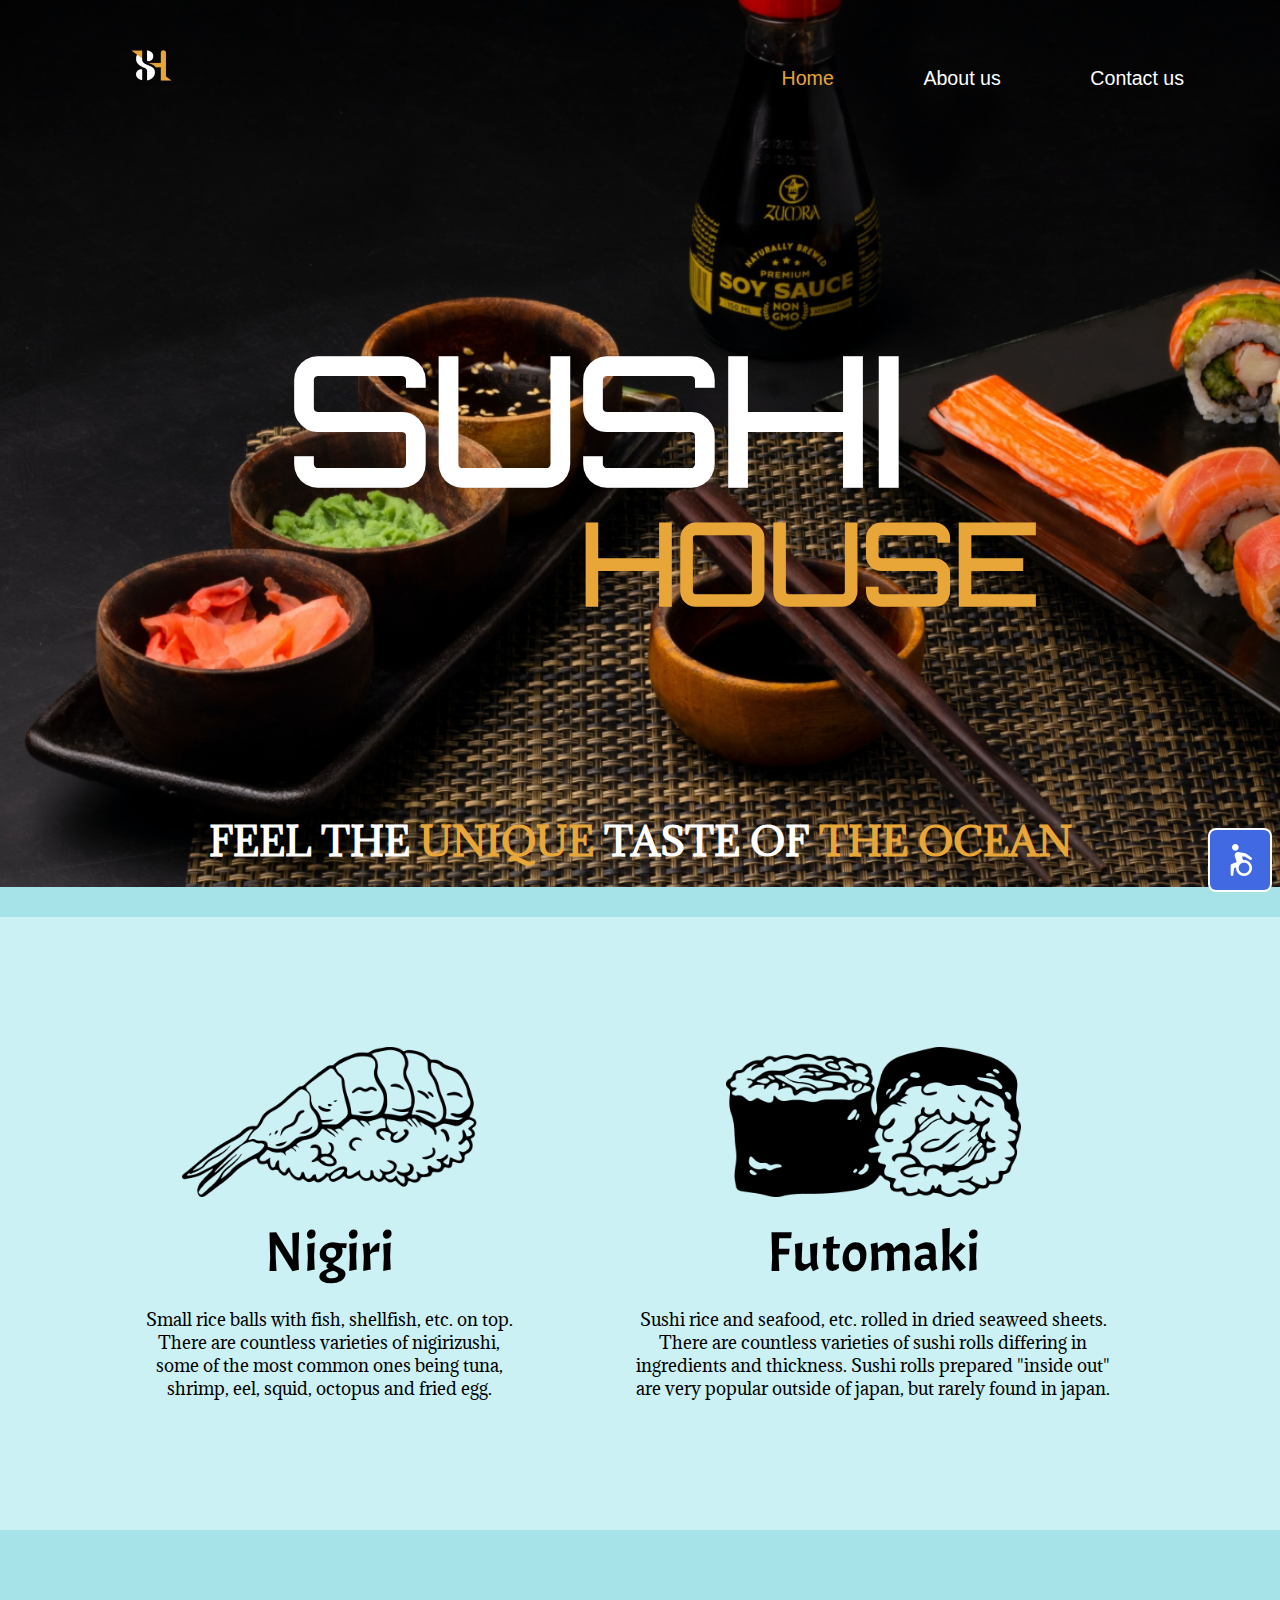
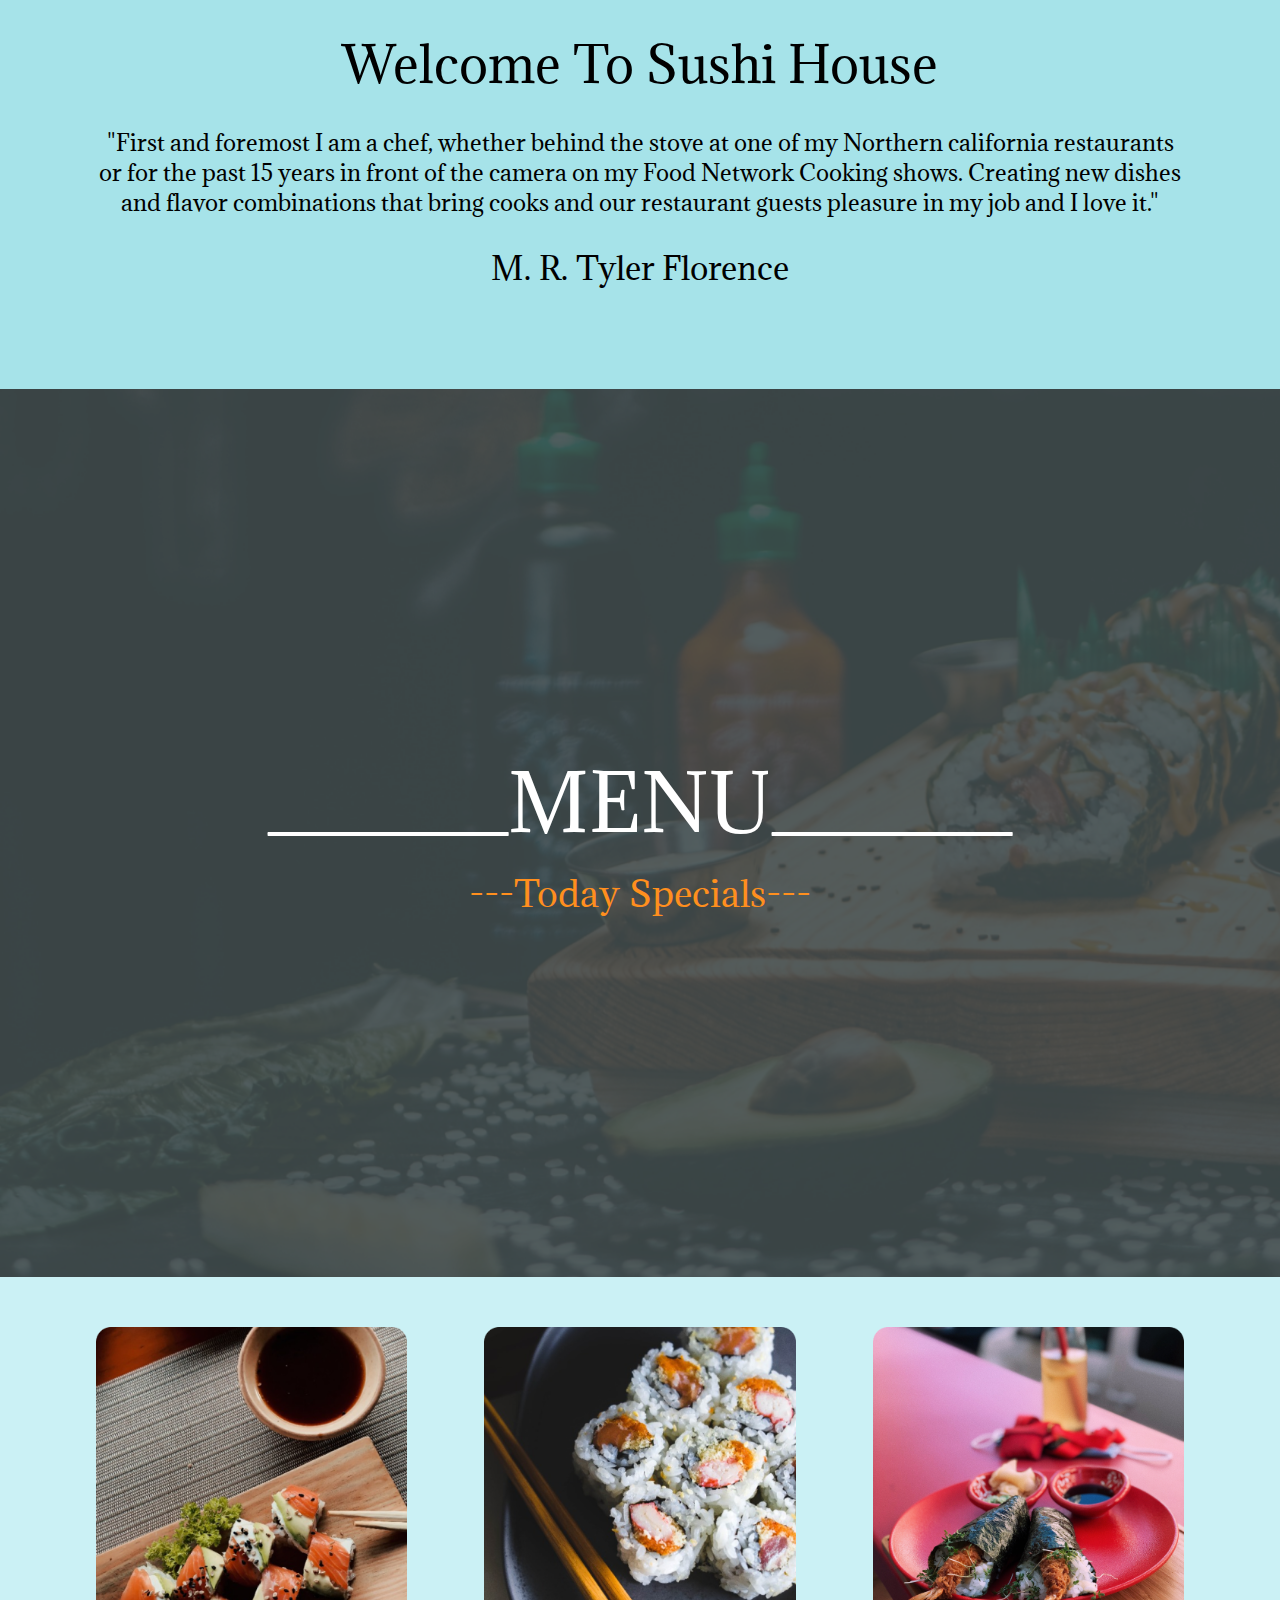
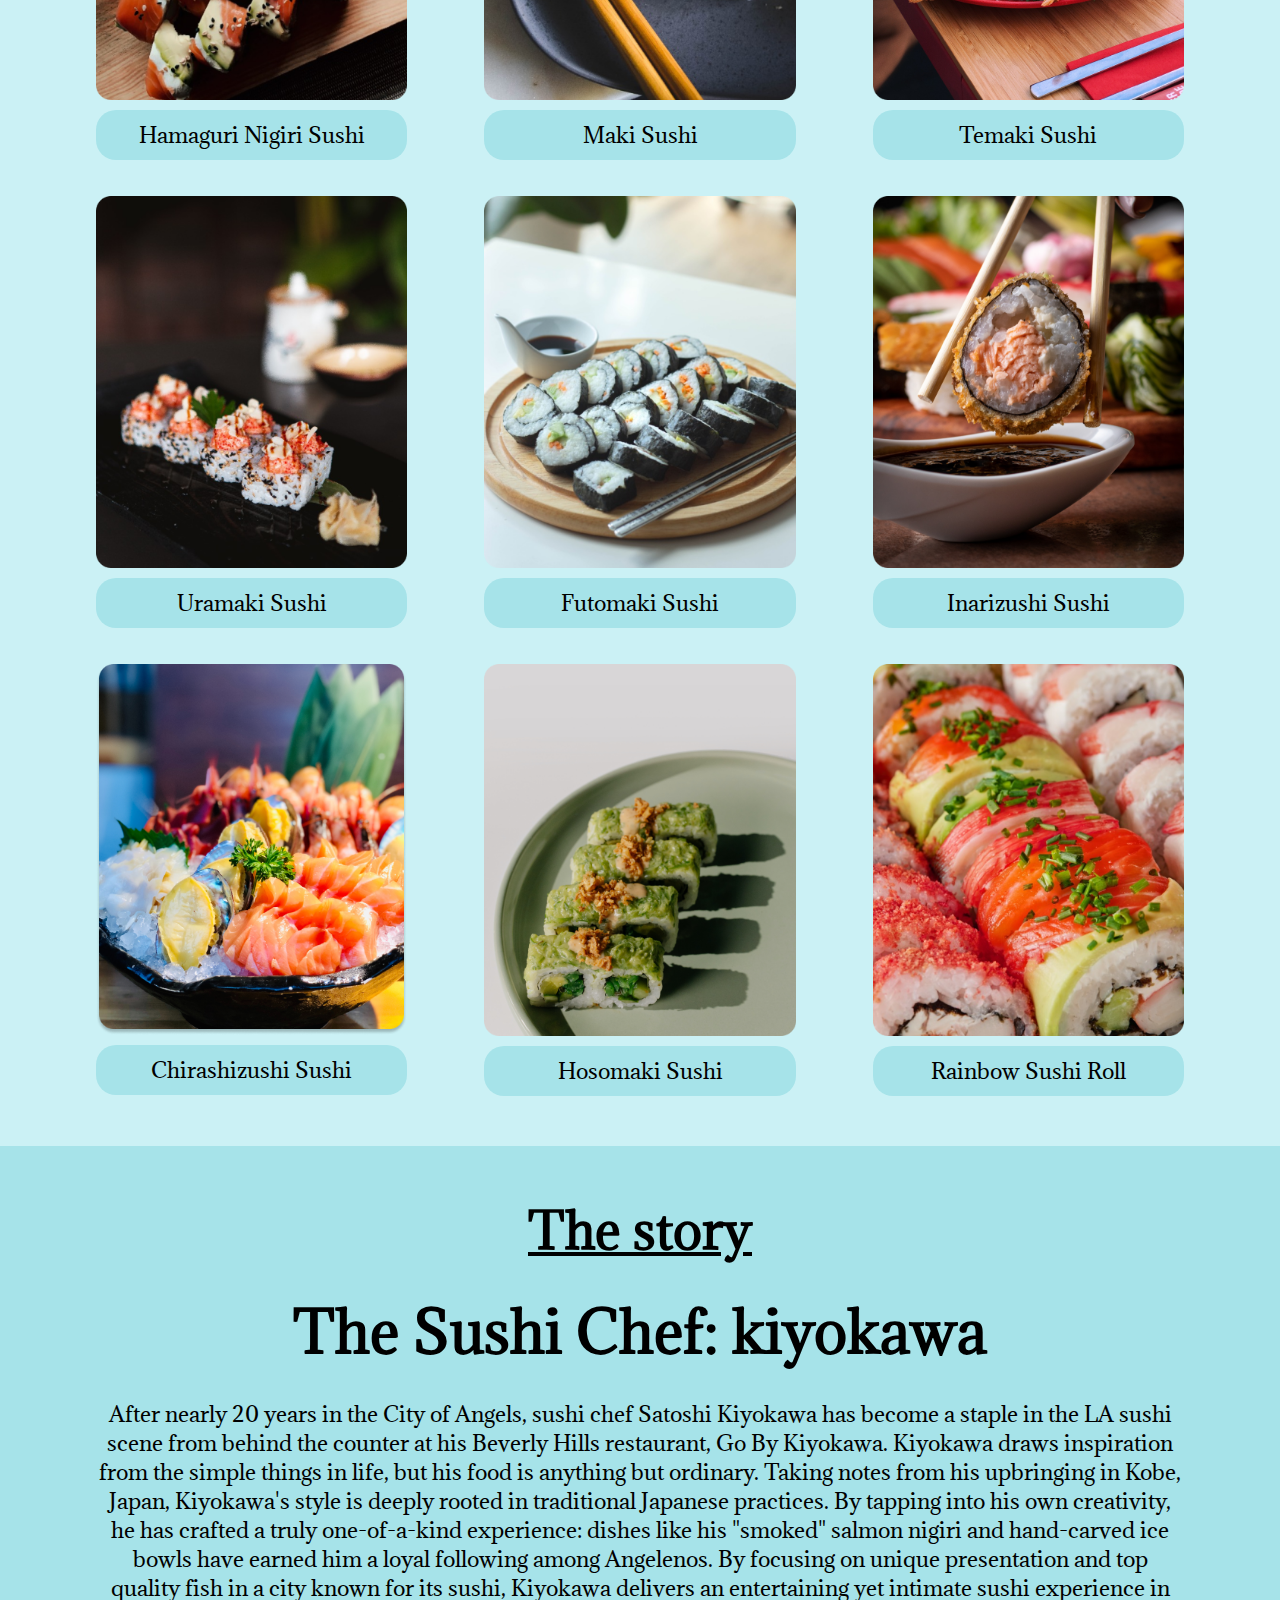
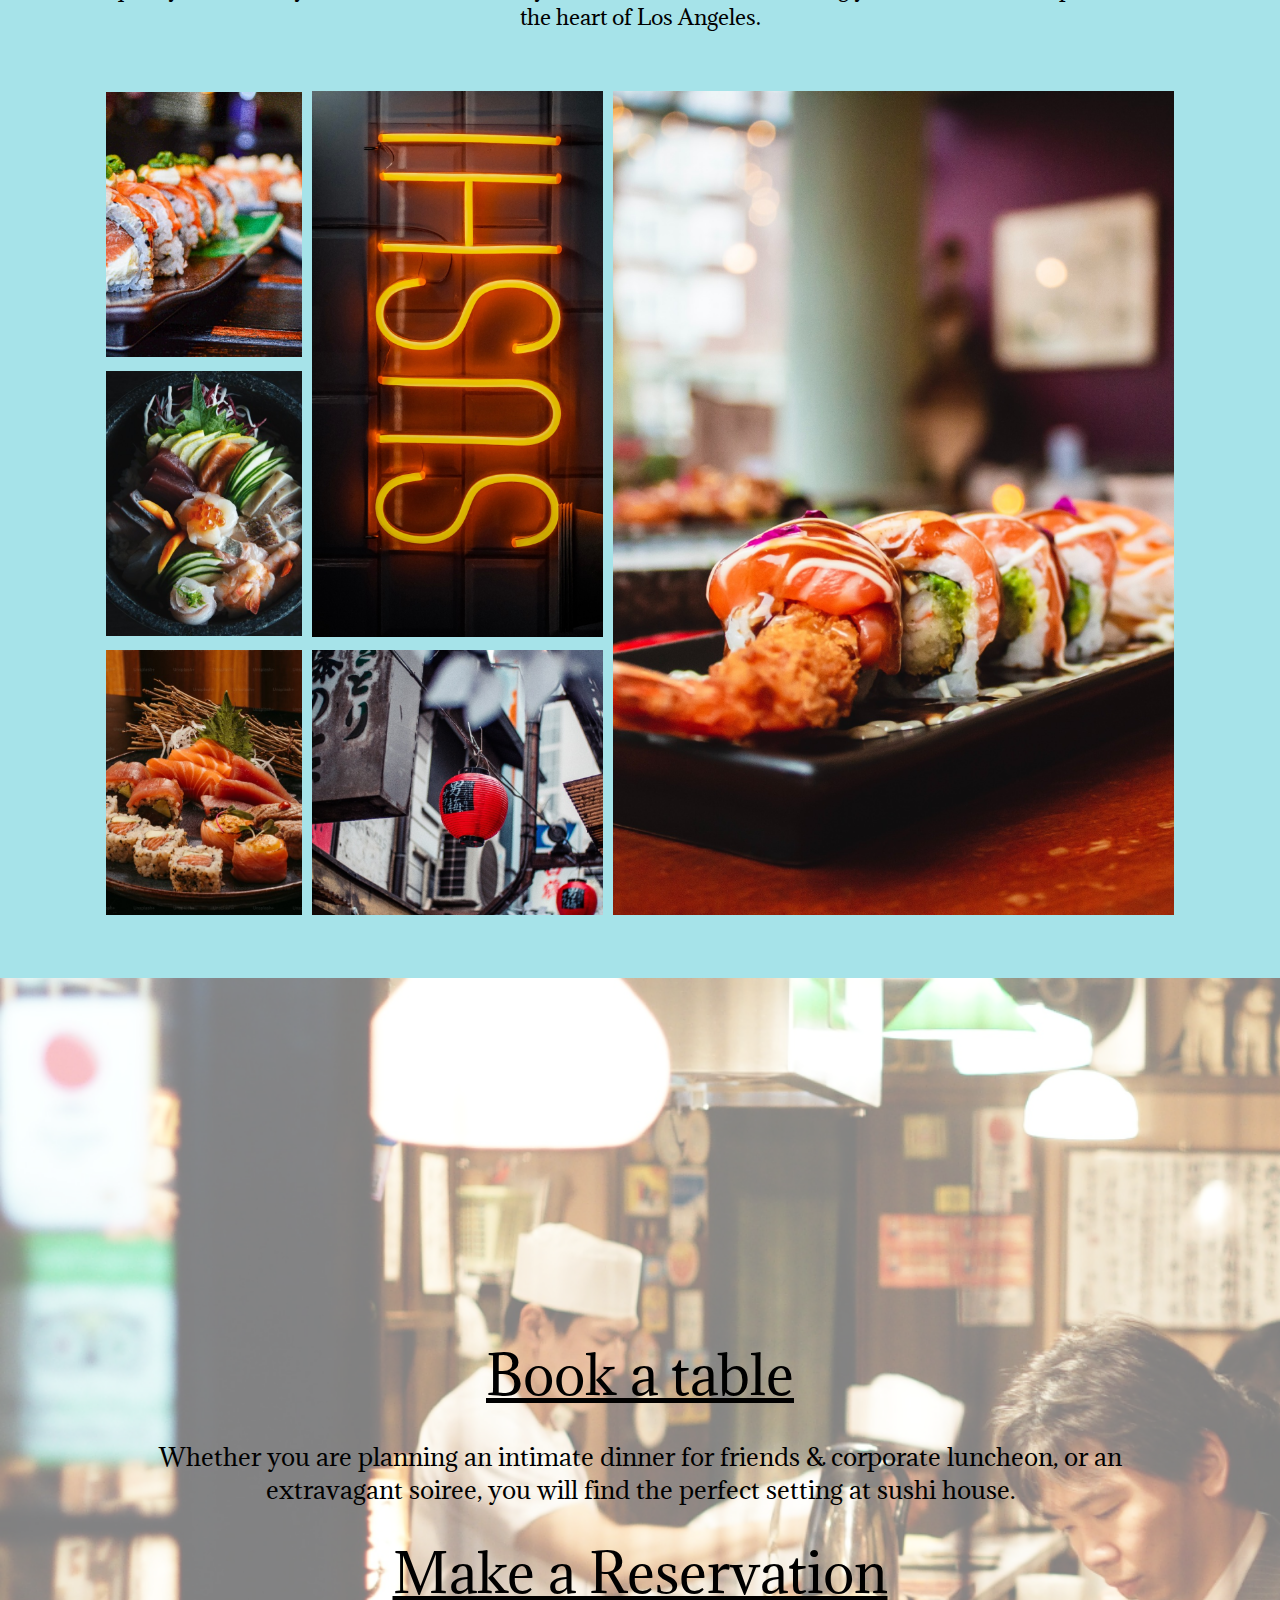
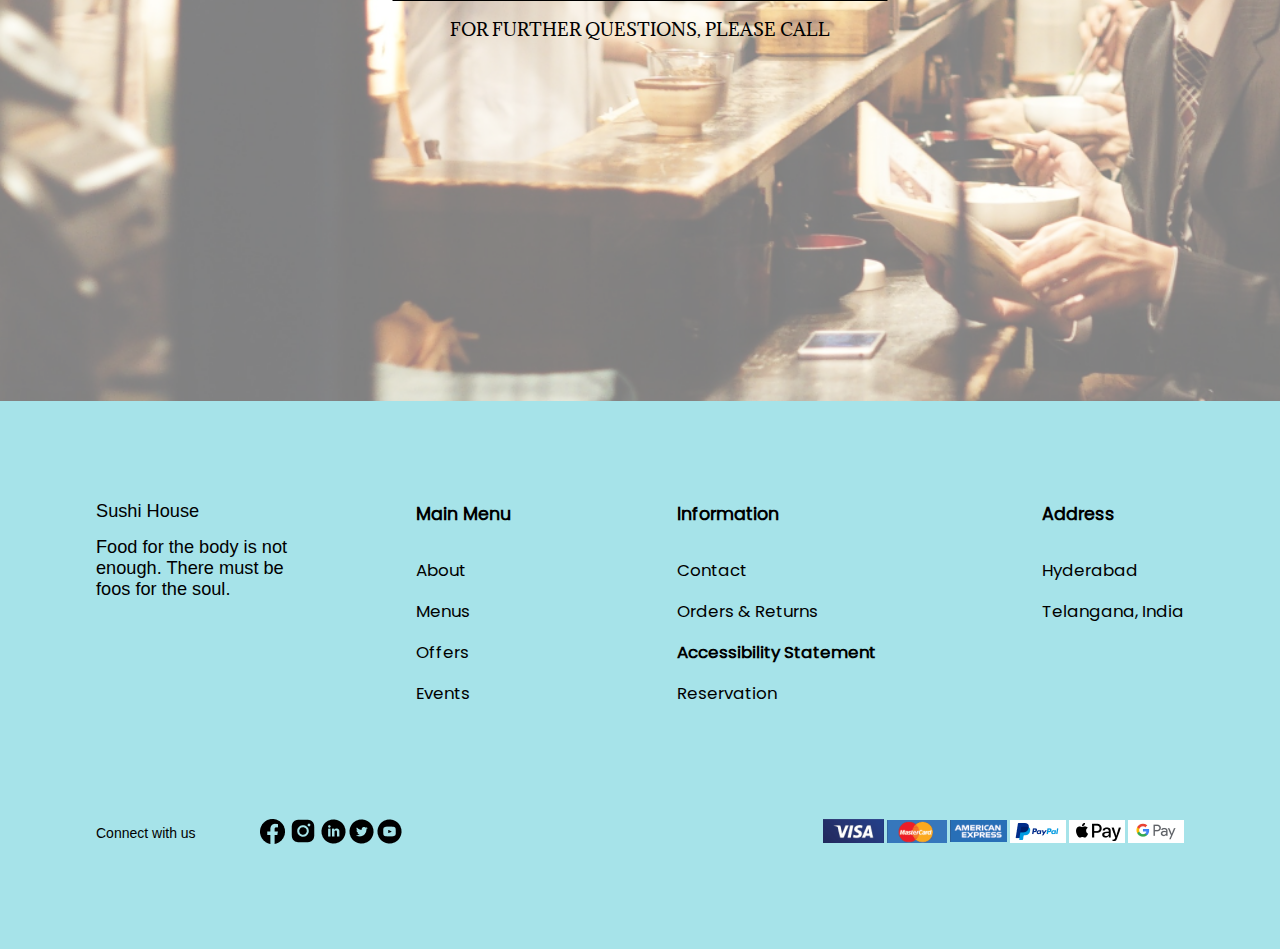
<file: html/index.html>
<!DOCTYPE html>
<html lang="en">
<head>
  <meta charset="UTF-8">
  <meta name="viewport" content="width=device-width, initial-scale=1.0">
  <title>Home</title>
  <link rel="stylesheet" href="../styles/reset.css">
  <script>
    nagishli_config = {
      // צבע התוסף - האפשרויות הן Blue (כחול), Red (אדום), Green (ירוק), Purple (סגול), Pink (ורוד), Yellow (צהוב), Gray (אפור), Orange (כתום), Brown (חום), Turquoise (טורקיז) ו-Black (שחור)
      color: "blue",
      // שפת התוסף, he - עברית, en - אנגלית
      language: "he"
    };
  </script>
  <script src="../js/nagishli_beta.js" charset="utf-8" defer></script>
  <link rel="stylesheet" href="../styles/index.css">
</head>
<body>

    <header class="header">
      <div class="header__inner container">
        <nav class="nav">
          <ul class="nav__menu">
            <li class="nav__item">
              <a class="nav__link" href="./index.html">
                  <img class="nav__logo" src="../images/additional/logo.png" alt="Logo">
              </a>
            </li>
            <li class="nav__item">
              <a class="nav__link active" href="./index.html">Home</a>
            </li>
            <li class="nav__item">
              <a class="nav__link" href="./aboutus.html">About us</a>
            </li>
            <li class="nav__item">
              <a class="nav__link" href="./contactus.html">Contact us</a>
            </li>
          </ul>
        </nav>
        <div class="header__title-wrapper">
          <h1 class="header__title-heading">SUSHI</h1>
          <h1 class="header__title-heading">HOUSE</h1>
        </div>
        <h2 class="header__subheading">FEEL THE <span class="header__subheading-colorized">UNIQUE</span> TASTE OF <span class="header__subheading-colorized">THE OCEAN</span></h2>
      </div>
    </header>

    <aside class="aside-sushi">
      <section class="aside-sushi__info">
        <ul class="aside-sushi__list container">
          <li class="aside-sushi__item">
            <img class="aside-sushi__item-image" src="../images/aside/nigiri.png" alt="Nigiri" draggable="false">
            <h3 class="aside-sushi__item-title">Nigiri</h3>
            <p class="aside-sushi__item-description">
              Small rice balls with fish, shellfish, etc. on top.
  There are countless varieties of nigirizushi, some of 
  the most common ones being tuna, shrimp, eel, 
  squid, octopus and fried egg.
            </p>
          </li>
          <li class="aside-sushi__item">
            <img class="aside-sushi__item-image" src="../images/aside/futomaki.png" alt="Futomaki" draggable="false">
            <h3 class="aside-sushi__item-title">Futomaki</h3>
            <p class="aside-sushi__item-description">
              Sushi rice and seafood, etc. rolled in dried seaweed 
  sheets. There are countless varieties of sushi rolls 
  differing in ingredients and thickness. Sushi rolls
   prepared "inside out" are very popular outside of 
  japan, but rarely found in japan.
            </p>
          </li>
        </ul>
      </section>
      <section class="aside-sushi__welcome">
        <div class="aside-sushi__welcome-card container">
          <h3 class="aside-sushi__welcome-title">Welcome To Sushi House </h3>
          <p class="aside-sushi__welcome-text">"First and foremost I am a chef, whether behind the stove at one of my Northern california restaurants or for
            the past 15 years in front of the camera on my Food Network Cooking shows. Creating new dishes and flavor
             combinations that bring cooks and our restaurant guests pleasure in my job and I love it."</p>
          <span class="aside-sushi__welcome-author">M. R.  Tyler Florence</span>
        </div>
      </section>
    </aside>
  <main class="main">
    <section class="main__menu">
      <div class="main__menu-bg">
        <h2 class="main__heading">_____MENU_____</h2>
        <h4 class="main__subheading">---Today Specials---</h4>
      </div>
    </section>
    <section class="main__products container">
      <ul class="main__list">
        <li class="main__item">
          <img class="main__img" draggable="false" src="../images/products/hamaguri_nigiri.png" alt="Hamaguri Nigiri">
          <span class="main__title">Hamaguri Nigiri Sushi</span>
        </li>
        <li class="main__item">
          <img class="main__img" draggable="false" src="../images/products/maki.png" alt="Maki Sushi">
          <span class="main__title">Maki Sushi</span>
        </li>
        <li class="main__item">
          <img class="main__img" draggable="false" src="../images/products/temaki.png" alt="Temaki">
          <span class="main__title">Temaki Sushi</span>
        </li>
        <li class="main__item">
          <img class="main__img" draggable="false" src="../images/products/uramaki.png" alt="Uromaki">
          <span class="main__title">Uramaki Sushi</span>
        </li>
        <li class="main__item">
          <img class="main__img" draggable="false" src="../images/products/futomaki.png" alt="Futomaki">
          <span class="main__title">Futomaki Sushi</span>
        </li>
        <li class="main__item">
          <img class="main__img" draggable="false" src="../images/products/inarizushi.png" alt="Inarizushi">
          <span class="main__title">Inarizushi Sushi</span>
        </li>
        <li class="main__item">
          <img class="main__img" draggable="false" src="../images/products/chirashizushi.png" alt="Chirashizushi">
          <span class="main__title">Chirashizushi Sushi</span>
        </li>
        <li class="main__item">
          <img class="main__img" draggable="false" src="../images/products/hosomaki.png" alt="Hosomaki">
          <span class="main__title">Hosomaki Sushi</span>
        </li>
        <li class="main__item">
          <img class="main__img" draggable="false" src="../images/products/rainbow.png" alt="Rainbow">
          <span class="main__title">Rainbow Sushi Roll</span>
        </li>
      </ul>
    </section>
  </main>
  <article class="article">
    <section class="article__text-wrapper container">
      <h4 class="article__heading">The story</h4>
      <h3 class="article__subheading">The Sushi Chef: kiyokawa</h3>
      <p class="article__description">After nearly 20 years in the City of Angels, sushi chef Satoshi Kiyokawa has become a staple in the LA sushi scene 
        from behind the counter at his Beverly Hills restaurant, Go By Kiyokawa. Kiyokawa draws inspiration from the simple 
        things in life, but his food is anything but ordinary. Taking notes from his upbringing in Kobe, Japan, Kiyokawa's style is 
        deeply rooted in traditional  Japanese practices. By tapping into his own creativity, he has crafted a truly one-of-a-kind 
        experience: dishes like his "smoked" salmon nigiri and hand-carved ice bowls have earned him a loyal following among
         Angelenos. By focusing on unique presentation and top quality fish in a city known for its sushi, Kiyokawa delivers an 
        entertaining yet intimate sushi experience in the heart of Los Angeles.</p>
    </section>
    <section class="article__images-wrapper container">
      <table class="article__table">
        <tr class="article__table-row">
          <td class="article__table-td">
            <img src="../images/table/pic1.png" alt="Picture1">
          </td>
          <td rowspan="2" class="article__table-td">
            <img src="../images/table/pic4.png" alt="Picture4">
          </td>
          <td rowspan="3" class="article__table-td">
            <img src="../images/table/pic6.png" alt="Picture6">
          </td>
        </tr>
        <tr class="article__table-row">
          <td class="article__table-td">
            <img src="../images/table/pic2.png" alt="Picture2">
          </td>
        </tr>
        <tr class="article__table-row">
          <td class="article__table-td">
            <img src="../images/table/pic3.png" alt="Picture3">
          </td>
          <td class="article__table-td">
            <img src="../images/table/pic5.png" alt="Picture5">
          </td>
        </tr>
      </table>
    </section>
  </article>
  <aside class="aside-booking">
    <div class="aside-booking__bg">
      <div class="aside-booking__wrapper container">
        <section class="aside-booking__book">
          <a class="aside-booking__book-link">Book a table</a>
          <p class="aside-booking__book-description">Whether you are planning an intimate dinner for friends & corporate luncheon, or an extravagant 
            soiree, you will find the perfect setting at sushi house.</p>
        </section>
        <section class="aside-booking__reserve">
          <a class="aside-booking__reserve-link">Make a Reservation</a>
          <span class="aside-booking__reserve-additional-text">FOR FURTHER QUESTIONS, PLEASE CALL</span>
        </section>
      </div>
    </div>
  </aside>
  <footer class="footer">
    <div class="footer__wrapper container">
      <section class="footer__main">
        <div class="footer__main-text-wrapper">
          <span class="footer__main-title">Sushi House</span>
          <p class="footer__main-text">Food for the body is not enough. There must be foos for the soul.</p>
        </div>
        <ul class="footer__main-columns-wrapper">
          <li class="footer__main-column">
            <ul class="footer__main-list">
              <li class="footer__main-item">
                <a class="footer__main-link">Main Menu</a>
              </li>
              <li class="footer__main-item">
                <a class="footer__main-link">About</a>
              </li>
              <li class="footer__main-item">
                <a class="footer__main-link">Menus</a>
              </li>
              <li class="footer__main-item">
                <a class="footer__main-link">Offers</a>
              </li>
              <li class="footer__main-item">
                <a class="footer__main-link">Events</a>
              </li>
            </ul>
          </li>
          <li class="footer__main-column">
            <ul class="footer__main-list">
              <li class="footer__main-item">
                <a class="footer__main-link">Information</a>
              </li>
              <li class="footer__main-item">
                <a class="footer__main-link">Contact</a>
              </li>
              <li class="footer__main-item">
                <a class="footer__main-link">Orders & Returns</a>
              </li>
              <li class="footer__main-item">
                <a class="accessibility-statement__link" href="./accessibility_statement.html" class="footer__main-link">Accessibility Statement</a>
              </li>
              <li class="footer__main-item">
                <a class="footer__main-link">Reservation</a>
              </li>
            </ul>
          </li>
          <li class="footer__main-column">
            <ul class="footer__main-list">
              <li class="footer__main-item">
                <a class="footer__main-link">Address</a>
              </li>
              <li class="footer__main-item">
                <a class="footer__main-link">Hyderabad</a>
              </li>
              <li class="footer__main-item">
                <a class="footer__main-link">Telangana, India</a>
              </li>
            </ul>
          </li>
        </ul>
      </section>
      <section class="footer__secondary">
        <div class="footer__social-media">
          <span class="footer__social-media-label">Connect with us</span>
          <ul class="footer__social-media-list">
            <li class="footer__social-media-item">
              <a class="footer__social-media-link">
                <img class="footer__social-media-image" draggable="false" src="../images/footer/fb.png" alt="Fb">
              </a>
            </li>
            <li class="footer__social-media-item">
              <a class="footer__social-media-link">
                <img class="footer__social-media-image" draggable="false" src="../images/footer/inst.png" alt="Inst">
              </a>
            </li>
            <li class="footer__social-media-item">
              <a class="footer__social-media-link">
                <img class="footer__social-media-image" draggable="false" src="../images/footer/linkdein.png" alt="LI">
              </a>
            </li>
            <li class="footer__social-media-item">
              <a class="footer__social-media-link">
                <img class="footer__social-media-image" draggable="false" src="../images/footer/twitter.png" alt="Tw">
              </a>
            </li>
            <li class="footer__social-media-item">
              <a class="footer__social-media-link">
                <img class="footer__social-media-image" draggable="false" src="../images/footer/yb.png" alt="Yb">
              </a>
            </li>
          </ul>
        </div>
        <div class="footer__payment">
          <ul class="footer__payment-list">
            <li class="footer__payment-item">
              <a class="footer__payment-link">
                <img draggable="false" class="footer__payment-image" src="../images/footer/visa.png" alt="Visa">
              </a>
            </li>
            <li class="footer__payment-item">
              <a class="footer__payment-link">
                <img draggable="false" class="footer__payment-image" src="../images/footer/mc.png" alt="Mc">
              </a>
            </li>
            <li class="footer__payment-item">
              <a class="footer__payment-link">
                <img draggable="false" class="footer__payment-image" src="../images/footer/ae.png" alt="Ae">
              </a>
            </li>
            <li class="footer__payment-item">
              <a class="footer__payment-link">
                <img draggable="false" class="footer__payment-image" src="../images/footer/pp.png" alt="Pp">
              </a>
            </li>
            <li class="footer__payment-item">
              <a class="footer__payment-link">
                <img draggable="false" class="footer__payment-image" src="../images/footer/ap.png" alt="Ap">
              </a>
            </li>
            <li class="footer__payment-item">
              <a class="footer__payment-link">
                <img draggable="false" class="footer__payment-image" src="../images/footer/gp.png" alt="Gp">
              </a>
            </li>
          </ul>
        </div>
      </section>
    </div>
  </footer>
</body>
</html>
</file>
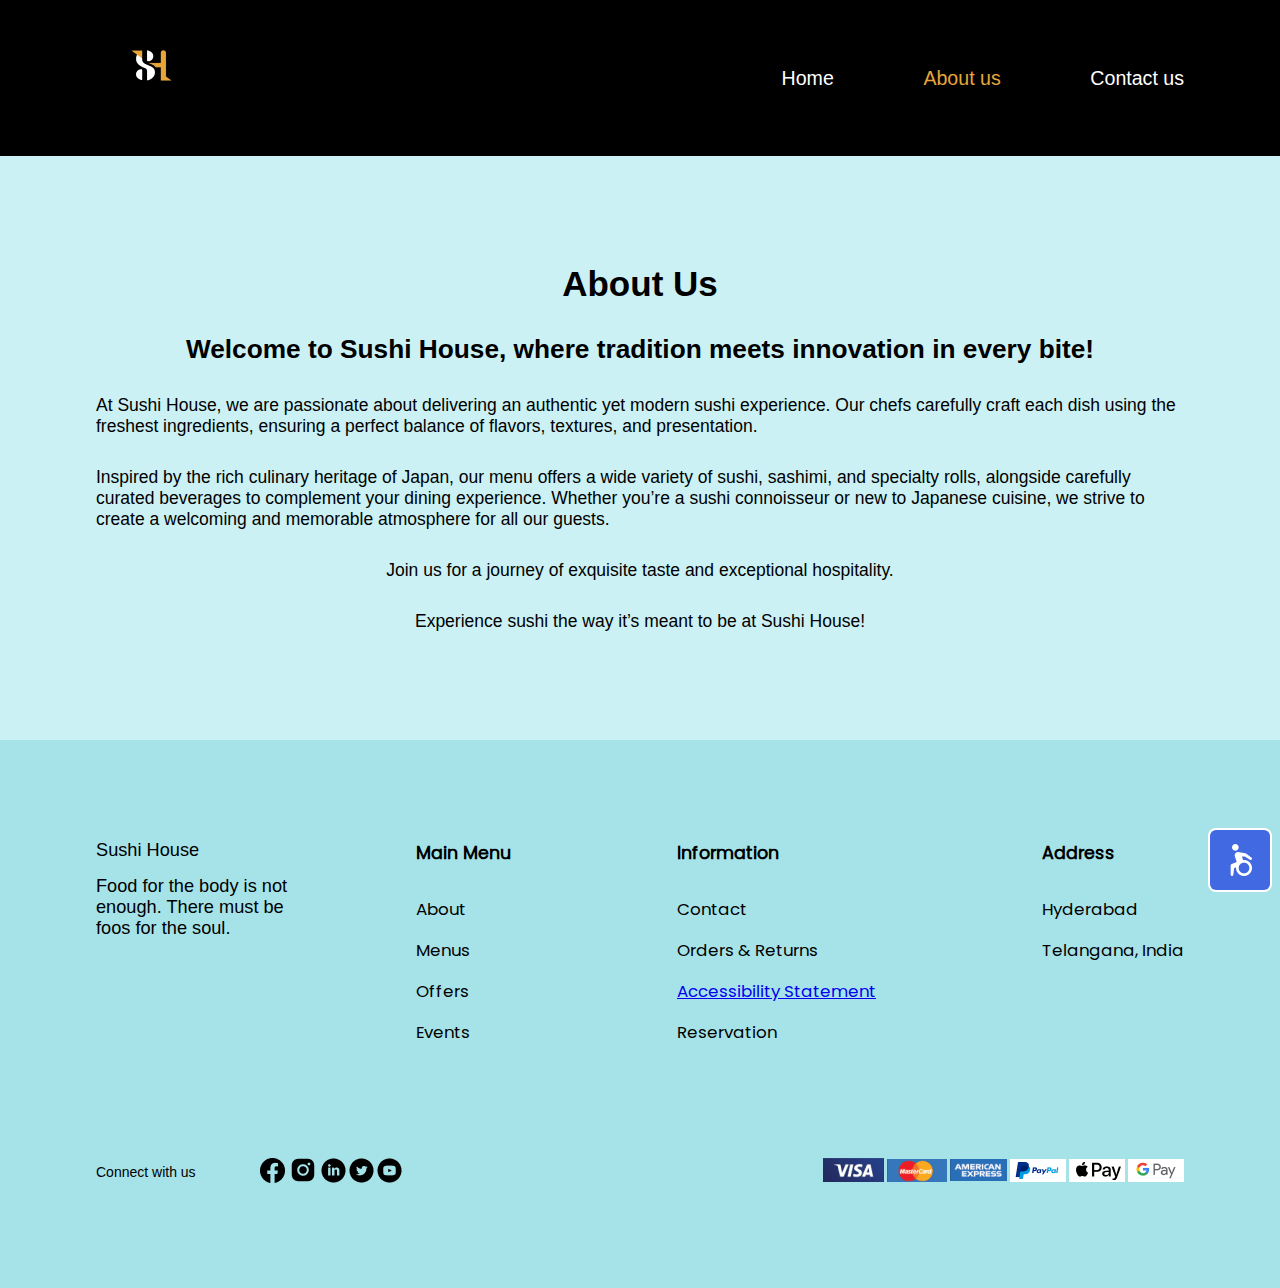
<file: html/aboutus.html>
<!DOCTYPE html>
<html lang="en">
<head>
  <meta charset="UTF-8">
  <meta name="viewport" content="width=device-width, initial-scale=1.0">
  <title>About us</title>
  <link rel="stylesheet" href="../styles/reset.css">
  <link rel="stylesheet" href="../styles/aboutus.css">
  <script>
    nagishli_config = {
      // צבע התוסף - האפשרויות הן Blue (כחול), Red (אדום), Green (ירוק), Purple (סגול), Pink (ורוד), Yellow (צהוב), Gray (אפור), Orange (כתום), Brown (חום), Turquoise (טורקיז) ו-Black (שחור)
      color: "blue",
      // שפת התוסף, he - עברית, en - אנגלית
      language: "he"
    };
  </script>
  <script src="../js/nagishli_beta.js" charset="utf-8" defer></script>
</head>
<body>
  <header class="header">
    <div class="header__inner container">
      <nav class="nav">
        <ul class="nav__menu">
          <li class="nav__item">
            <a class="nav__link" href="./index.html">
                <img class="nav__logo" src="../images/additional/logo.png" alt="Logo">
            </a>
          </li>
          <li class="nav__item">
            <a class="nav__link" href="./index.html">Home</a>
          </li>
          <li class="nav__item">
            <a class="nav__link active" href="./aboutus.html">About us</a>
          </li>
          <li class="nav__item">
            <a class="nav__link" href="./contactus.html">Contact us</a>
          </li>
        </ul>
      </nav>
    </div>
  </header>

  <main class="main">
    <div class="main__inner container">
      <h1 class="main__title">About Us</h1>
      <h2 class="main__subtitle">Welcome to Sushi House, where tradition meets innovation in every bite!</h2>
      <p class="main__text">
        At Sushi House, we are passionate about delivering an authentic yet modern sushi experience. Our chefs carefully craft each dish using the freshest ingredients, ensuring a perfect balance of flavors, textures, and presentation.
      </p>
      <p class="main__text">
        Inspired by the rich culinary heritage of Japan, our menu offers a wide variety of sushi, sashimi, and specialty rolls, alongside carefully curated beverages to complement your dining experience. Whether you’re a sushi connoisseur or new to Japanese cuisine, we strive to create a welcoming and memorable atmosphere for all our guests.
      </p>
      <p class="main__text">
        Join us for a journey of exquisite taste and exceptional hospitality.
      </p>
      <p class="main__text">
        Experience sushi the way it’s meant to be at Sushi House!
      </p>
    </div>
  </main>

  <footer class="footer">
    <div class="footer__wrapper container">
      <section class="footer__main">
        <div class="footer__main-text-wrapper">
          <span class="footer__main-title">Sushi House</span>
          <p class="footer__main-text">Food for the body is not enough. There must be foos for the soul.</p>
        </div>
        <ul class="footer__main-columns-wrapper">
          <li class="footer__main-column">
            <ul class="footer__main-list">
              <li class="footer__main-item">
                <a class="footer__main-link">Main Menu</a>
              </li>
              <li class="footer__main-item">
                <a class="footer__main-link">About</a>
              </li>
              <li class="footer__main-item">
                <a class="footer__main-link">Menus</a>
              </li>
              <li class="footer__main-item">
                <a class="footer__main-link">Offers</a>
              </li>
              <li class="footer__main-item">
                <a class="footer__main-link">Events</a>
              </li>
            </ul>
          </li>
          <li class="footer__main-column">
            <ul class="footer__main-list">
              <li class="footer__main-item">
                <a class="footer__main-link">Information</a>
              </li>
              <li class="footer__main-item">
                <a class="footer__main-link">Contact</a>
              </li>
              <li class="footer__main-item">
                <a class="footer__main-link">Orders & Returns</a>
              </li>
              <li class="footer__main-item">
                <a class="accessibility-statement__link" href="./accessibility_statement.html" class="footer__main-link">Accessibility Statement</a>
              </li>
              <li class="footer__main-item">
                <a class="footer__main-link">Reservation</a>
              </li>
            </ul>
          </li>
          <li class="footer__main-column">
            <ul class="footer__main-list">
              <li class="footer__main-item">
                <a class="footer__main-link">Address</a>
              </li>
              <li class="footer__main-item">
                <a class="footer__main-link">Hyderabad</a>
              </li>
              <li class="footer__main-item">
                <a class="footer__main-link">Telangana, India</a>
              </li>
            </ul>
          </li>
        </ul>
      </section>
      <section class="footer__secondary">
        <div class="footer__social-media">
          <span class="footer__social-media-label">Connect with us</span>
          <ul class="footer__social-media-list">
            <li class="footer__social-media-item">
              <a class="footer__social-media-link">
                <img class="footer__social-media-image" draggable="false" src="../images/footer/fb.png" alt="Fb">
              </a>
            </li>
            <li class="footer__social-media-item">
              <a class="footer__social-media-link">
                <img class="footer__social-media-image" draggable="false" src="../images/footer/inst.png" alt="Inst">
              </a>
            </li>
            <li class="footer__social-media-item">
              <a class="footer__social-media-link">
                <img class="footer__social-media-image" draggable="false" src="../images/footer/linkdein.png" alt="LI">
              </a>
            </li>
            <li class="footer__social-media-item">
              <a class="footer__social-media-link">
                <img class="footer__social-media-image" draggable="false" src="../images/footer/twitter.png" alt="Tw">
              </a>
            </li>
            <li class="footer__social-media-item">
              <a class="footer__social-media-link">
                <img class="footer__social-media-image" draggable="false" src="../images/footer/yb.png" alt="Yb">
              </a>
            </li>
          </ul>
        </div>
        <div class="footer__payment">
          <ul class="footer__payment-list">
            <li class="footer__payment-item">
              <a class="footer__payment-link">
                <img draggable="false" class="footer__payment-image" src="../images/footer/visa.png" alt="Visa">
              </a>
            </li>
            <li class="footer__payment-item">
              <a class="footer__payment-link">
                <img draggable="false" class="footer__payment-image" src="../images/footer/mc.png" alt="Mc">
              </a>
            </li>
            <li class="footer__payment-item">
              <a class="footer__payment-link">
                <img draggable="false" class="footer__payment-image" src="../images/footer/ae.png" alt="Ae">
              </a>
            </li>
            <li class="footer__payment-item">
              <a class="footer__payment-link">
                <img draggable="false" class="footer__payment-image" src="../images/footer/pp.png" alt="Pp">
              </a>
            </li>
            <li class="footer__payment-item">
              <a class="footer__payment-link">
                <img draggable="false" class="footer__payment-image" src="../images/footer/ap.png" alt="Ap">
              </a>
            </li>
            <li class="footer__payment-item">
              <a class="footer__payment-link">
                <img draggable="false" class="footer__payment-image" src="../images/footer/gp.png" alt="Gp">
              </a>
            </li>
          </ul>
        </div>
      </section>
    </div>
  </footer>
</body>
</html>
</file>
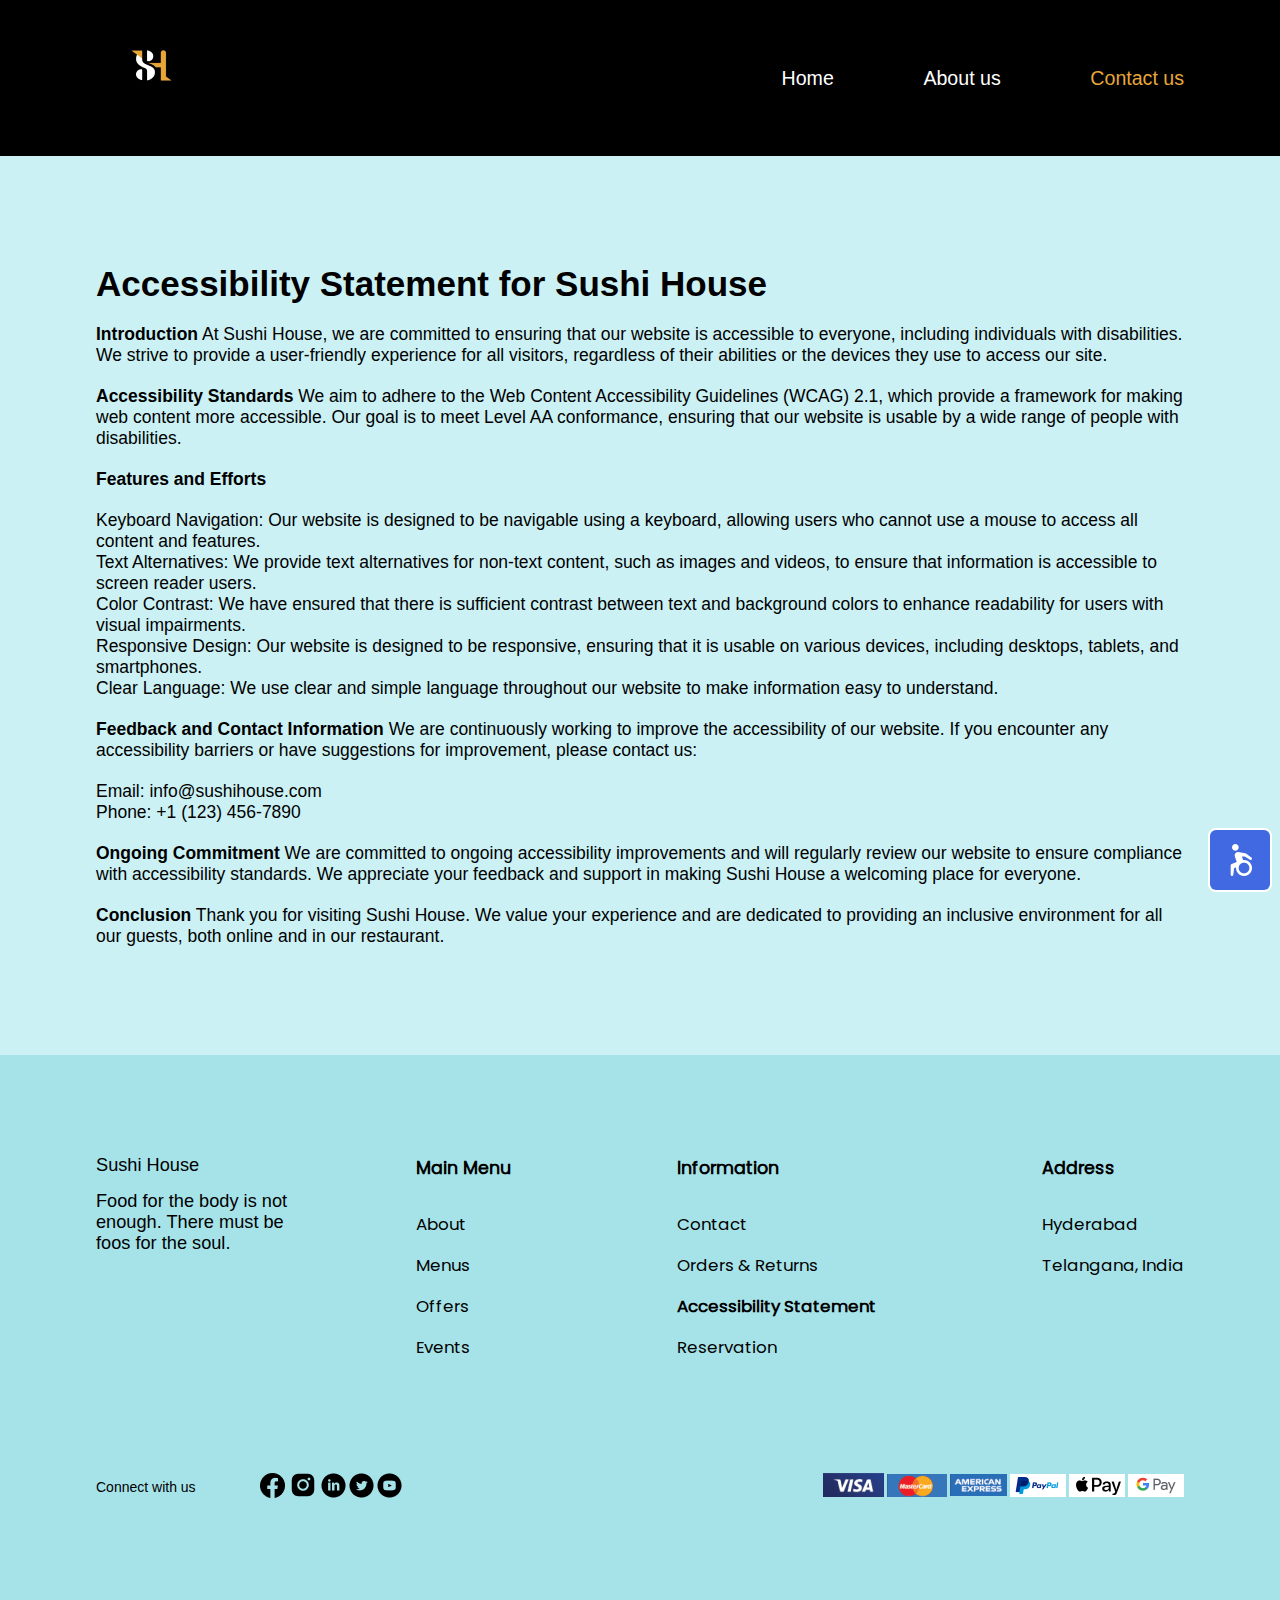
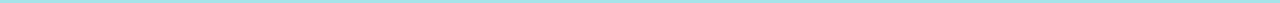
<file: html/accessibility_statement.html>
<!DOCTYPE html>
<html lang="en">
<head>
  <meta charset="UTF-8">
  <meta name="viewport" content="width=device-width, initial-scale=1.0">
  <title>Accessibility Statement</title>
  <link rel="stylesheet" href="../styles/reset.css">
  <script>
    nagishli_config = {
      // צבע התוסף - האפשרויות הן Blue (כחול), Red (אדום), Green (ירוק), Purple (סגול), Pink (ורוד), Yellow (צהוב), Gray (אפור), Orange (כתום), Brown (חום), Turquoise (טורקיז) ו-Black (שחור)
      color: "blue",
      // שפת התוסף, he - עברית, en - אנגלית
      language: "he"
    };
  </script>
  <script src="../js/nagishli_beta.js" charset="utf-8" defer></script>
  <link rel="stylesheet" href="../styles/accessibility_statement.css">
</head>
<body>
  <header class="header">
    <div class="header__inner container">
      <nav class="nav">
        <ul class="nav__menu">
          <li class="nav__item">
            <a class="nav__link" href="./index.html">
                <img class="nav__logo" src="../images/additional/logo.png" alt="Logo">
            </a>
          </li>
          <li class="nav__item">
            <a class="nav__link" href="./index.html">Home</a>
          </li>
          <li class="nav__item">
            <a class="nav__link" href="./aboutus.html">About us</a>
          </li>
          <li class="nav__item">
            <a class="nav__link active" href="./contactus.html">Contact us</a>
          </li>
        </ul>
      </nav>
    </div>
  </header>

<main class="main">
<div class="main__inner container">
  <h1>Accessibility Statement for Sushi House</h1>

  <p>
    <strong>Introduction</strong> At Sushi House, we are committed to ensuring that our website is accessible to everyone, including individuals with disabilities. We strive to provide a user-friendly experience for all visitors, regardless of their abilities or the devices they use to access our site.
  </p>
  
  <p>
    <strong>Accessibility Standards</strong> We aim to adhere to the Web Content Accessibility Guidelines (WCAG) 2.1, which provide a framework for making web content more accessible. Our goal is to meet Level AA conformance, ensuring that our website is usable by a wide range of people with disabilities.
  </p>
  
  <strong>Features and Efforts</strong>
  <ul>
    <li>
      Keyboard Navigation: Our website is designed to be navigable using a keyboard, allowing users who cannot use a mouse to access all content and features.
    </li>
    <li>
      Text Alternatives: We provide text alternatives for non-text content, such as images and videos, to ensure that information is accessible to screen reader users.
    </li>
    <li>
      Color Contrast: We have ensured that there is sufficient contrast between text and background colors to enhance readability for users with visual impairments.
    </li>
    <li>
      Responsive Design: Our website is designed to be responsive, ensuring that it is usable on various devices, including desktops, tablets, and smartphones.
    </li>
    <li>
      Clear Language: We use clear and simple language throughout our website to make information easy to understand.
    </li>
  </ul>
  
  <p>
    <strong>Feedback and Contact Information</strong> We are continuously working to improve the accessibility of our website. If you encounter any accessibility barriers or have suggestions for improvement, please contact us:
  </p>
  
  <ul>
    <li>
      Email: <a>info@sushihouse.com</a>
    </li>
    <li>
      Phone: +1 (123) 456-7890
    </li>
  </ul>
  
  <p>
    <strong>Ongoing Commitment</strong> We are committed to ongoing accessibility improvements and will regularly review our website to ensure compliance with accessibility standards. We appreciate your feedback and support in making Sushi House a welcoming place for everyone.
  </p>
  
  <p>
    <strong>Conclusion</strong> Thank you for visiting Sushi House. We value your experience and are dedicated to providing an inclusive environment for all our guests, both online and in our restaurant.
  </p>
</div>
</main>

<footer class="footer">
  <div class="footer__wrapper container">
    <section class="footer__main">
      <div class="footer__main-text-wrapper">
        <span class="footer__main-title">Sushi House</span>
        <p class="footer__main-text">Food for the body is not enough. There must be foos for the soul.</p>
      </div>
      <ul class="footer__main-columns-wrapper">
        <li class="footer__main-column">
          <ul class="footer__main-list">
            <li class="footer__main-item">
              <a class="footer__main-link">Main Menu</a>
            </li>
            <li class="footer__main-item">
              <a class="footer__main-link">About</a>
            </li>
            <li class="footer__main-item">
              <a class="footer__main-link">Menus</a>
            </li>
            <li class="footer__main-item">
              <a class="footer__main-link">Offers</a>
            </li>
            <li class="footer__main-item">
              <a class="footer__main-link">Events</a>
            </li>
          </ul>
        </li>
        <li class="footer__main-column">
          <ul class="footer__main-list">
            <li class="footer__main-item">
              <a class="footer__main-link">Information</a>
            </li>
            <li class="footer__main-item">
              <a class="footer__main-link">Contact</a>
            </li>
            <li class="footer__main-item">
              <a class="footer__main-link">Orders & Returns</a>
            </li>
            <li class="footer__main-item">
              <a class="accessibility-statement__link" href="./accessibility_statement.html" class="footer__main-link">Accessibility Statement</a>
            </li>
            <li class="footer__main-item">
              <a class="footer__main-link">Reservation</a>
            </li>
          </ul>
        </li>
        <li class="footer__main-column">
          <ul class="footer__main-list">
            <li class="footer__main-item">
              <a class="footer__main-link">Address</a>
            </li>
            <li class="footer__main-item">
              <a class="footer__main-link">Hyderabad</a>
            </li>
            <li class="footer__main-item">
              <a class="footer__main-link">Telangana, India</a>
            </li>
          </ul>
        </li>
      </ul>
    </section>
    <section class="footer__secondary">
      <div class="footer__social-media">
        <span class="footer__social-media-label">Connect with us</span>
        <ul class="footer__social-media-list">
          <li class="footer__social-media-item">
            <a class="footer__social-media-link">
              <img class="footer__social-media-image" draggable="false" src="../images/footer/fb.png" alt="Fb">
            </a>
          </li>
          <li class="footer__social-media-item">
            <a class="footer__social-media-link">
              <img class="footer__social-media-image" draggable="false" src="../images/footer/inst.png" alt="Inst">
            </a>
          </li>
          <li class="footer__social-media-item">
            <a class="footer__social-media-link">
              <img class="footer__social-media-image" draggable="false" src="../images/footer/linkdein.png" alt="LI">
            </a>
          </li>
          <li class="footer__social-media-item">
            <a class="footer__social-media-link">
              <img class="footer__social-media-image" draggable="false" src="../images/footer/twitter.png" alt="Tw">
            </a>
          </li>
          <li class="footer__social-media-item">
            <a class="footer__social-media-link">
              <img class="footer__social-media-image" draggable="false" src="../images/footer/yb.png" alt="Yb">
            </a>
          </li>
        </ul>
      </div>
      <div class="footer__payment">
        <ul class="footer__payment-list">
          <li class="footer__payment-item">
            <a class="footer__payment-link">
              <img draggable="false" class="footer__payment-image" src="../images/footer/visa.png" alt="Visa">
            </a>
          </li>
          <li class="footer__payment-item">
            <a class="footer__payment-link">
              <img draggable="false" class="footer__payment-image" src="../images/footer/mc.png" alt="Mc">
            </a>
          </li>
          <li class="footer__payment-item">
            <a class="footer__payment-link">
              <img draggable="false" class="footer__payment-image" src="../images/footer/ae.png" alt="Ae">
            </a>
          </li>
          <li class="footer__payment-item">
            <a class="footer__payment-link">
              <img draggable="false" class="footer__payment-image" src="../images/footer/pp.png" alt="Pp">
            </a>
          </li>
          <li class="footer__payment-item">
            <a class="footer__payment-link">
              <img draggable="false" class="footer__payment-image" src="../images/footer/ap.png" alt="Ap">
            </a>
          </li>
          <li class="footer__payment-item">
            <a class="footer__payment-link">
              <img draggable="false" class="footer__payment-image" src="../images/footer/gp.png" alt="Gp">
            </a>
          </li>
        </ul>
      </div>
    </section>
  </div>
</footer>
</body>
</html>
</file>
<file: styles/index.css>
@import url('./variables.css');
@import url('./fonts.css');

body, html {
  scroll-behavior: smooth;
  min-height: 100vh;
  font-size: 14px;
  color: var(--dark-1);
  font-family: 'Lato', sans-serif;
}

/* HEADER */

.header {
  padding: 20px 0;
  height: var(--header-height);
  width: 100%;
  background-image: url('../images/additional/first_section_bgc.png');
  background-repeat: no-repeat;
  background-size: cover;
  background-attachment: scroll;
}

.header__inner {
  display: flex;
  flex-direction: column;
  justify-content: space-between;
  height: 100%;
}

.container {
  width: 85%;
  max-width: 1200px;
  margin: 0 auto;
}

/* NAVIGATION */

.nav {
  width: 100%;
}

.nav__menu {
  display: flex;
  align-items: center;
  justify-content: space-between;
  gap: 7vw;
}

.nav__item:nth-child(1) {
  flex: 1;
}

.nav__item:not(:first-child) {
  cursor: pointer;
}

.nav__link {
  cursor: pointer;
  text-decoration: none;
  color: var(--white);
  font-weight: 300;
  font-size: 1.4rem;
}

.nav__link:hover,
.nav__link:focus,
.nav__link:active,
.nav__link.active{
  text-decoration: none;
  color: var(--yellow);
}

.header__title-wrapper {
  width: 100%;
  display: flex;
  flex-direction: column;
  align-items: center;
  justify-content: center;
}

.header__title-heading {
  vertical-align: baseline;
  font-family: 'Orbitron', sans-serif;
}

.header__title-heading:nth-child(1) {
  font-size: 12.5rem;
  line-height: 12.5rem;
  color: var(--white);
  margin-right: 6.7vw;
}

.header__title-heading:nth-child(2) {
  font-size: 8rem;
  line-height: 8rem;
  color: var(--yellow);
  margin-left: 26.7vw;
}

.header__subheading {
  color: var(--white);
  font-family: 'Adamina';
  font-size: 2.8rem;
  text-align: center;
  letter-spacing: 0;
}

.header__subheading-colorized {
  color: var(--yellow);
}

/* ASIDE-SUSHI */

.aside-sushi {
  height: var(--aside-sushi-height);
  background-color: var(--light-blue);
  padding-top: 30px;
}

.aside-sushi__info {
  background: var(--pale-blue);
  padding: 130px 0;
}

.aside-sushi__list {
  display: flex;
  align-items: center;
  justify-content: space-between;
}

.aside-sushi__item {
  color: var(--dark-1);
  display: flex;
  flex-direction: column;
  align-items: center;
  gap: 20px;
  letter-spacing: 0;
}

.aside-sushi__item-image {
  width: 23vw;
}

.aside-sushi__item-title {
  font-family: 'Acme';
  font-size: 4rem;
  font-weight: normal;
  letter-spacing: 0;
}

.aside-sushi__item-description {
  width: 80%;
  font-family: 'Adamina';
  font-size: 1.2rem;
  font-weight: lighter;
  text-align: center;
}

.aside-sushi__welcome {
  font-family: 'Adamina';
  padding: 100px 0;
}

.aside-sushi__welcome-card {
  display: flex;
  flex-direction: column;
  align-items: center;
  gap: 30px;
}

.aside-sushi__welcome-title {
  font-size: 3.5rem;
  font-weight: normal;
}

.aside-sushi__welcome-text {
  font-size: 1.6rem;
  font-weight: lighter;
  text-align: center;
}

.aside-sushi__welcome-author {
  font-size: 2.2rem;
  font-weight: lighter;
}

/* MAIN */
.main {
  height: var(--main-height);
  background: var(--pale-blue);
}

.main__menu {
  height: var(--main-menu-height);
  font-family: 'Adamina';
  background-image: url('../images/additional/middle_section_bgc.png');
  background-repeat: no-repeat;
  background-size: cover;
  background-attachment: scroll;
}

.main__menu-bg {
  height: 100%;
  padding: 40vh 0;
  background: var(--bg-dark-opacity);
  display: flex;
  flex-direction: column;
  align-items: center;
  justify-content: center;
  gap: 15px;
}

.main__heading {
  color: var(--white);
  font-size: 5.5rem;
  letter-spacing: 0;
  font-weight: normal;
}

.main__subheading {
  color: var(--orange);
  font-size: 2.5rem;
  letter-spacing: 0;
  font-weight: normal;
}

.main__products {
  padding: 50px 0;
}

.main__list {
  display: grid;
  grid-template-columns: repeat(3, 1fr);
  column-gap: 6vw;
  row-gap: 4vh;
}

.main__item {
  display: flex;
  flex-direction: column;
  align-items: center;
  gap: 10px;
}

.main__title {
  height: 50px;
  width: 100%;
  display: flex;
  align-items: center;
  justify-content: center;
  font-family: 'Adamina';
  font-size: 1.5rem;
  letter-spacing: 0;
  font-weight: lighter;
  background-color: var(--light-blue);
  border-radius: 20px;
}

.main__img {
  height: auto;
  width: 100%;
}

/* ARTICLE */

.article {
  background:var(--light-blue);
  padding: 50px 0;
  display: flex;
  flex-direction: column;
  gap: 50px;
}

.article__text-wrapper {
  font-family: 'Adamina';
  letter-spacing: 0;
  display: flex;
  flex-direction: column;
  align-items: center;
  gap: 30px;
}

.article__heading {
  text-decoration: underline;
  font-size: 3.5rem;
}

.article__subheading {
  font-size: 4rem;
}

.article__description {
  font-size: 1.5rem;
  text-align: center;
}

/* TABLE */

.article__table {
  border-collapse: separate;
  border-spacing: 10px;
}

.article__table-td {
  img {
    width: 100%;
    height: fit-content;
  }
}

/* ASIDE-BOOKING */

.aside-booking{
  width: 100%;
  background-image: url('../images/additional/last_section_bgc.png');
  background-repeat: no-repeat;
  background-size: cover;
  background-attachment: scroll;
}

.aside-booking__bg {
  background: var(--bg-light-opacity);
  width: 100%;
  height: var(--aside-booking-height);
}

.aside-booking__wrapper {
  padding: 40vh 0;
  font-family: 'Adamina';
  letter-spacing: 0;
  display: flex;
  flex-direction: column;
  justify-content: center;
  align-items: center;
  gap: 30px;
  height: 100%;
}

.aside-booking__book, .aside-booking__reserve {
  display: flex;
  flex-direction: column;
  align-items: center;
}

.aside-booking__book {
  gap: 30px;
}

.aside-booking__reserve {
  gap: 10px;
}

.aside-booking__book-link, .aside-booking__reserve-link {
  color: var(--dark-1);
  text-decoration: underline;
  font-size: 3.8rem;
  font-weight: lighter;
}

.aside-booking__book-description {
  font-size: 1.7rem;
  text-align: center;
}

.aside-booking__reserve-additional-text {
  font-size: 1.2rem;
}

/* FOOTER */

.footer {
  background: var(--light-blue);
  height: var(--footer-height);
  padding: 100px 0;
}

.footer__wrapper {
  display: flex;
  flex-direction: column;
  justify-content: space-between;
  gap: 110px;
}

.footer__main {
  display: flex;
  justify-content: space-between;
  gap: 10vw;
}

.footer__main-text-wrapper {
  font-size: 'Adamina';
  font-weight: lighter;
  letter-spacing: 0;
  font-size: 1.3rem;
  display: flex;
  flex-direction: column;
  gap: 15px;
  width: 15vw;
}

.footer__main-columns-wrapper {
  flex: 1;
  display: flex;
  align-items: flex-start;
  justify-content: space-between;
}

.footer__main-list {
  font-family: 'Poppins';
  display: flex;
  flex-direction: column;
  gap: 15px;
  font-size: 1.2rem;
}

.footer__main-column .footer__main-item:first-child {
    font-weight: bolder;
    font-size: 1.25rem;
    margin-bottom: 15px;
}

.footer__main-link {
  cursor: pointer;
}

.footer__secondary {
  width: 100%;
  display: flex;
  justify-content: space-between;
  align-items: center;
}

.footer__social-media {
  display: flex;
  align-items: center;
  gap: 5vw;
}

.footer__social-media-list {
  display: flex;
  align-items: center;
  gap: 3px;
}

.footer__social-media-link {
  cursor: pointer;
}

.footer__payment-list {
  display: flex;
  align-items: center;
  gap: 3px;
}

.footer__payment-link {
  cursor: pointer;
}

.accessibility-statement__link {
  text-decoration: none;
  color: inherit;
  font-weight: 600;
}

@media screen and (max-width: 1024px) {
  .main__menu-bg {
    padding: 20vh 0;
  }

  .aside-booking__wrapper {
    padding: 15vh 0; 
  }
}

@media screen and (max-width: 768px) {

  .header__title-heading:nth-child(1) {
    font-size: 5rem;
    line-height: 5rem;
  }
  
  .header__title-heading:nth-child(2) {
    font-size: 3rem;
    line-height: 3rem;
  }

  .header__subheading {
    font-size: 1.4rem;
  }
  
  .nav__menu {
    flex-direction: column;
    align-items: center;
  }

  .nav__link {
    display: flex;
    align-items: center;
    justify-content: center;
  }

  .nav__logo {
    width: calc(100% / 2 + 15px);
    height: calc(100% / 2 + 15px);
  }

  .aside-sushi__list {
    flex-direction: column;
    gap: 70px;
  }

  .aside-sushi__welcome-title {
    font-size: 2rem;
  }

  .aside-sushi__welcome-text {
    font-size: 1.2rem;
  }

  .aside-sushi__welcome-author {
    font-size: 1.7rem;
  }

  .main__heading {
    font-size: 2.5rem;
  }

  .main__subheading {
    font-size: 1.5rem;
  }

  .main__list {
    display: grid;
    grid-template-columns: repeat(1, 1fr);
    column-gap: 6vw;
    row-gap: 4vh;
  }

  .article__heading {
    font-size: 2.5rem;
  }
  
  .article__subheading {
    font-size: 1.8rem;
  }
  
  .article__description {
    font-size: 1.3rem;
  }

  .article__table {
    border-spacing: 5px;
  }

  .aside-booking__book-link, .aside-booking__reserve-link {
    font-size: 2.5rem;
  }
  
  .aside-booking__book-description {
    font-size: 1.3rem;
  }
  
  .aside-booking__reserve-additional-text {
    font-size: 1.1rem;
  }

  .footer__main {
    flex-direction: column;
    align-items: center;
  }

  .footer__main-text-wrapper {
    width: 100%;
  }

  .footer__main-columns-wrapper {
    flex-wrap: wrap;
    gap: 30px;
  }
  
  .footer__main-column .footer__main-item:first-child {
      font-size: 1.4rem;
  }

  .footer__main-column {
    width: 100%;
  }

  .footer__secondary {
    flex-direction: column;
    gap: 20px;
  }
}
</file>
<file: styles/aboutus.css>
@import url('./variables.css');
@import url('./fonts.css');

body, html {
  scroll-behavior: smooth;
  min-height: 100vh;
  font-size: 14px;
  color: var(--dark-1);
  font-family: 'Lato', sans-serif;
}

.header {
  padding: 20px 0;
  height: fit-content;
  width: 100%;
  background-color: var(--dark-1);
}

.header__inner {
  display: flex;
  flex-direction: column;
  justify-content: space-between;
  height: 100%;
}

.container {
  width: 85%;
  max-width: 1200px;
  margin: 0 auto;
}

/* NAVIGATION */

.nav {
  width: 100%;
}

.nav__menu {
  display: flex;
  align-items: center;
  justify-content: space-between;
  gap: 7vw;
}

.nav__item:nth-child(1) {
  flex: 1;
}

.nav__item {
  cursor: pointer;
}

.nav__link {
  cursor: pointer;
  text-decoration: none;
  color: var(--white);
  font-weight: 300;
  font-size: 1.4rem;
}

.nav__link:hover,
.nav__link:focus,
.nav__link:active,
.nav__link.active {
  text-decoration: none;
  color: var(--yellow);
}

/* MAIN */

.main {
  background-color: var(--pale-blue);
  padding: 12vh 0;
  display: flex;
  align-items: center;
}

.main__inner {
  display: flex;
  flex-direction: column;
  align-items: center;
  justify-content: space-between;
  gap: 30px;
  font-size: 1.25rem;
}

/* FOOTER */

.footer {
  background: var(--light-blue);
  height: var(--footer-height);
  padding: 100px 0;
}

.footer__wrapper {
  display: flex;
  flex-direction: column;
  justify-content: space-between;
  gap: 110px;
}

.footer__main {
  display: flex;
  justify-content: space-between;
  gap: 10vw;
}

.footer__main-text-wrapper {
  font-size: 'Adamina';
  font-weight: lighter;
  letter-spacing: 0;
  font-size: 1.3rem;
  display: flex;
  flex-direction: column;
  gap: 15px;
  width: 15vw;
}

.footer__main-columns-wrapper {
  flex: 1;
  display: flex;
  align-items: flex-start;
  justify-content: space-between;
}

.footer__main-list {
  font-family: 'Poppins';
  display: flex;
  flex-direction: column;
  gap: 15px;
  font-size: 1.2rem;
}

.footer__main-column .footer__main-item:first-child {
    font-weight: bolder;
    font-size: 1.25rem;
    margin-bottom: 15px;
}

.footer__main-link {
  cursor: pointer;
}

.footer__secondary {
  width: 100%;
  display: flex;
  justify-content: space-between;
  align-items: center;
}

.footer__social-media {
  display: flex;
  align-items: center;
  gap: 5vw;
}

.footer__social-media-list {
  display: flex;
  align-items: center;
  gap: 3px;
}

.footer__social-media-link {
  cursor: pointer;
}

.footer__payment-list {
  display: flex;
  align-items: center;
  gap: 3px;
}

.footer__payment-link {
  cursor: pointer;
}

/* MEDIA */

@media screen and (max-width: 768px) {
  .nav__menu {
    flex-direction: column;
    align-items: center;
  }

  .nav__link {
    display: flex;
    align-items: center;
    justify-content: center;
  }

  .nav__logo {
    width: calc(100% / 2 + 15px);
    height: calc(100% / 2 + 15px);
  }

  .main__inner {
    flex-direction: column;
    gap: 30px;
  }

  .footer__main {
    flex-direction: column;
    align-items: center;
  }

  .footer__main-text-wrapper {
    width: 100%;
  }

  .footer__main-columns-wrapper {
    flex-wrap: wrap;
    gap: 30px;
  }
  
  .footer__main-column .footer__main-item:first-child {
      font-size: 1.4rem;
  }

  .footer__main-column {
    width: 100%;
  }

  .footer__secondary {
    flex-direction: column;
    gap: 20px;
  }
}
</file>
<file: styles/accessibility_statement.css>
@import url('./variables.css');
@import url('./fonts.css');

body, html {
  scroll-behavior: smooth;
  min-height: 100vh;
  font-size: 14px;
  color: var(--dark-1);
  font-family: 'Lato', sans-serif;
}

/* HEADER */
.header {
  padding: 20px 0;
  height: fit-content;
  width: 100%;
  background-color: var(--dark-1);
}

.header__inner {
  display: flex;
  flex-direction: column;
  justify-content: space-between;
  height: 100%;
}

.container {
  width: 85%;
  max-width: 1200px;
  margin: 0 auto;
}

/* NAVIGATION */

.nav {
  width: 100%;
}

.nav__menu {
  display: flex;
  align-items: center;
  justify-content: space-between;
  gap: 7vw;
}

.nav__item:nth-child(1) {
  flex: 1;
}

.nav__item {
  cursor: pointer;
}

.nav__link {
  cursor: pointer;
  text-decoration: none;
  color: var(--white);
  font-weight: 300;
  font-size: 1.4rem;
}

.nav__link:hover,
.nav__link:focus,
.nav__link:active,
.nav__link.active {
  text-decoration: none;
  color: var(--yellow);
}

/* MAIN */
.main {
  background-color: var(--pale-blue);
  padding: 12vh 0;
  display: flex;
  align-items: center;
  justify-content: space-between;
}

.main__inner {
  display: flex;
  flex-direction: column;
  justify-content: space-between;
  gap: 20px;
  font-size: 1.25rem;
}
/* FOOTER */

.footer {
  background: var(--light-blue);
  height: var(--footer-height);
  padding: 100px 0;
}

.footer__wrapper {
  display: flex;
  flex-direction: column;
  justify-content: space-between;
  gap: 110px;
}

.footer__main {
  display: flex;
  justify-content: space-between;
  gap: 10vw;
}

.footer__main-text-wrapper {
  font-size: 'Adamina';
  font-weight: lighter;
  letter-spacing: 0;
  font-size: 1.3rem;
  display: flex;
  flex-direction: column;
  gap: 15px;
  width: 15vw;
}

.footer__main-columns-wrapper {
  flex: 1;
  display: flex;
  align-items: flex-start;
  justify-content: space-between;
}

.footer__main-list {
  font-family: 'Poppins';
  display: flex;
  flex-direction: column;
  gap: 15px;
  font-size: 1.2rem;
}

.footer__main-column .footer__main-item:first-child {
    font-weight: bolder;
    font-size: 1.25rem;
    margin-bottom: 15px;
}

.footer__main-link {
  cursor: pointer;
}

.footer__secondary {
  width: 100%;
  display: flex;
  justify-content: space-between;
  align-items: center;
}

.footer__social-media {
  display: flex;
  align-items: center;
  gap: 5vw;
}

.footer__social-media-list {
  display: flex;
  align-items: center;
  gap: 3px;
}

.footer__social-media-link {
  cursor: pointer;
}

.footer__payment-list {
  display: flex;
  align-items: center;
  gap: 3px;
}

.footer__payment-link {
  cursor: pointer;
}

.accessibility-statement__link {
  text-decoration: none;
  color: inherit;
  font-weight: 600;
}

@media screen and (max-width: 1028px) {

}

@media screen and (max-width: 768px) {
  .nav__menu {
    flex-direction: column;
    align-items: center;
  }

  .nav__link {
    display: flex;
    align-items: center;
    justify-content: center;
  }

  .nav__logo {
    width: calc(100% / 2 + 15px);
    height: calc(100% / 2 + 15px);
  }

  .main__inner {
    flex-direction: column;
    gap: 30px;
  }

  .footer__main {
    flex-direction: column;
    align-items: center;
  }

  .footer__main-text-wrapper {
    width: 100%;
  }

  .footer__main-columns-wrapper {
    flex-wrap: wrap;
    gap: 30px;
  }
  
  .footer__main-column .footer__main-item:first-child {
      font-size: 1.4rem;
  }

  .footer__main-column {
    width: 100%;
  }

  .footer__secondary {
    flex-direction: column;
    gap: 20px;
  }
}
</file>
